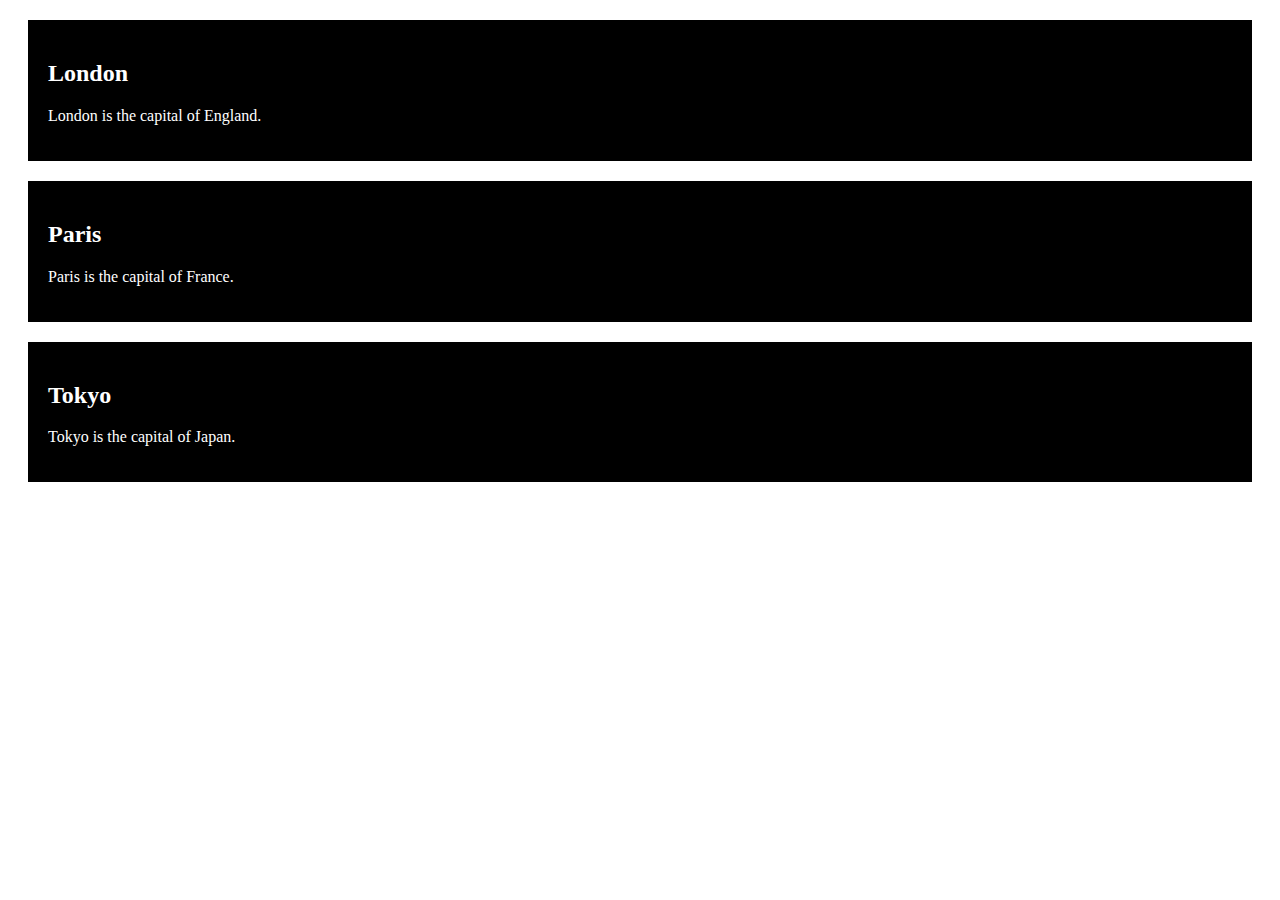
<file: restaurant_reviews/templates/restaurants/tests.html>
<!DOCTYPE html>
<html>
<head>
<style>
.cities {
  background-color: black;
  color: white;
  margin: 20px;
  padding: 20px;
} 
</style>
</head>
<body>

<div class="cities">
  <h2>London</h2>
  <p>London is the capital of England.</p>
</div>

<div class="cities">
  <h2>Paris</h2>
  <p>Paris is the capital of France.</p>
</div>

<div class="cities">
  <h2>Tokyo</h2>
  <p>Tokyo is the capital of Japan.</p>
</div>

</body>
</html>
</file>
